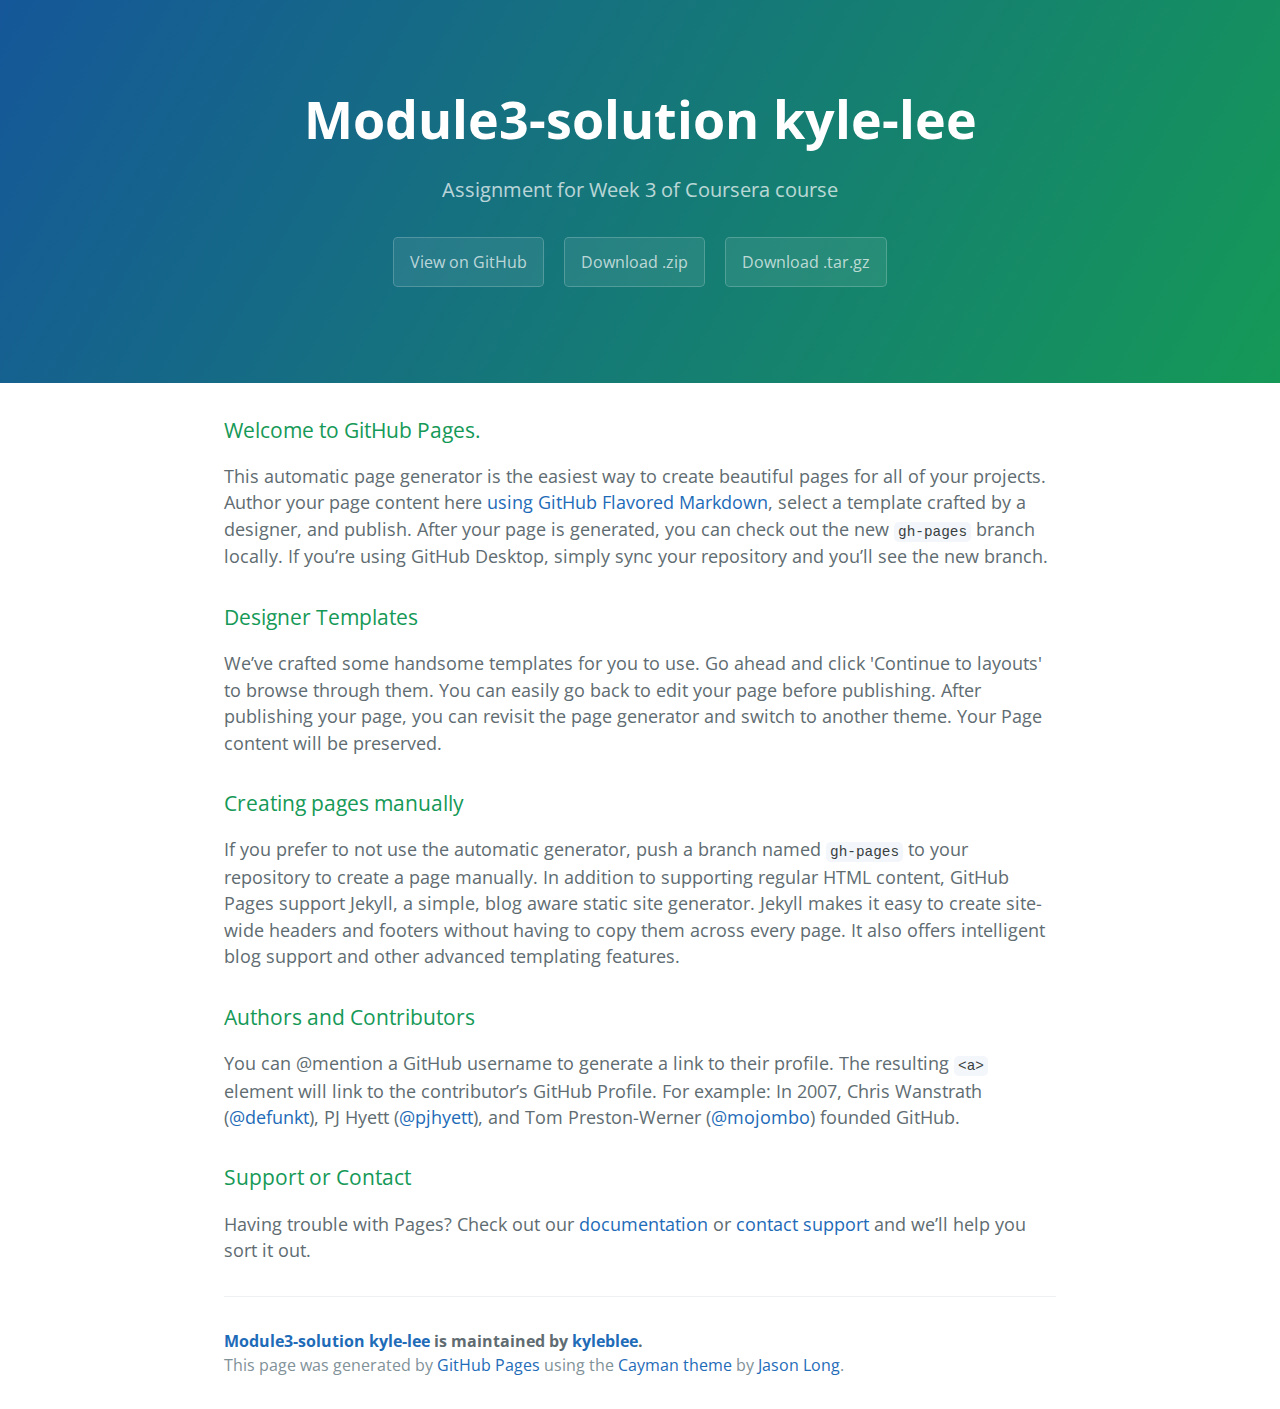
<file: index.html>
<!DOCTYPE html>
<html lang="en-us">
  <head>
    <meta charset="UTF-8">
    <title>Module3-solution kyle-lee by kyleblee</title>
    <meta name="viewport" content="width=device-width, initial-scale=1">
    <link rel="stylesheet" type="text/css" href="stylesheets/normalize.css" media="screen">
    <link href='https://fonts.googleapis.com/css?family=Open+Sans:400,700' rel='stylesheet' type='text/css'>
    <link rel="stylesheet" type="text/css" href="stylesheets/stylesheet.css" media="screen">
    <link rel="stylesheet" type="text/css" href="stylesheets/github-light.css" media="screen">
  </head>
  <body>
    <section class="page-header">
      <h1 class="project-name">Module3-solution kyle-lee</h1>
      <h2 class="project-tagline">Assignment for Week 3 of Coursera course</h2>
      <a href="https://github.com/kyleblee/module3-solution_Kyle-Lee" class="btn">View on GitHub</a>
      <a href="https://github.com/kyleblee/module3-solution_Kyle-Lee/zipball/master" class="btn">Download .zip</a>
      <a href="https://github.com/kyleblee/module3-solution_Kyle-Lee/tarball/master" class="btn">Download .tar.gz</a>
    </section>

    <section class="main-content">
      <h3>
<a id="welcome-to-github-pages" class="anchor" href="#welcome-to-github-pages" aria-hidden="true"><span aria-hidden="true" class="octicon octicon-link"></span></a>Welcome to GitHub Pages.</h3>

<p>This automatic page generator is the easiest way to create beautiful pages for all of your projects. Author your page content here <a href="https://guides.github.com/features/mastering-markdown/">using GitHub Flavored Markdown</a>, select a template crafted by a designer, and publish. After your page is generated, you can check out the new <code>gh-pages</code> branch locally. If you’re using GitHub Desktop, simply sync your repository and you’ll see the new branch.</p>

<h3>
<a id="designer-templates" class="anchor" href="#designer-templates" aria-hidden="true"><span aria-hidden="true" class="octicon octicon-link"></span></a>Designer Templates</h3>

<p>We’ve crafted some handsome templates for you to use. Go ahead and click 'Continue to layouts' to browse through them. You can easily go back to edit your page before publishing. After publishing your page, you can revisit the page generator and switch to another theme. Your Page content will be preserved.</p>

<h3>
<a id="creating-pages-manually" class="anchor" href="#creating-pages-manually" aria-hidden="true"><span aria-hidden="true" class="octicon octicon-link"></span></a>Creating pages manually</h3>

<p>If you prefer to not use the automatic generator, push a branch named <code>gh-pages</code> to your repository to create a page manually. In addition to supporting regular HTML content, GitHub Pages support Jekyll, a simple, blog aware static site generator. Jekyll makes it easy to create site-wide headers and footers without having to copy them across every page. It also offers intelligent blog support and other advanced templating features.</p>

<h3>
<a id="authors-and-contributors" class="anchor" href="#authors-and-contributors" aria-hidden="true"><span aria-hidden="true" class="octicon octicon-link"></span></a>Authors and Contributors</h3>

<p>You can @mention a GitHub username to generate a link to their profile. The resulting <code>&lt;a&gt;</code> element will link to the contributor’s GitHub Profile. For example: In 2007, Chris Wanstrath (<a href="https://github.com/defunkt" class="user-mention">@defunkt</a>), PJ Hyett (<a href="https://github.com/pjhyett" class="user-mention">@pjhyett</a>), and Tom Preston-Werner (<a href="https://github.com/mojombo" class="user-mention">@mojombo</a>) founded GitHub.</p>

<h3>
<a id="support-or-contact" class="anchor" href="#support-or-contact" aria-hidden="true"><span aria-hidden="true" class="octicon octicon-link"></span></a>Support or Contact</h3>

<p>Having trouble with Pages? Check out our <a href="https://help.github.com/pages">documentation</a> or <a href="https://github.com/contact">contact support</a> and we’ll help you sort it out.</p>

      <footer class="site-footer">
        <span class="site-footer-owner"><a href="https://github.com/kyleblee/module3-solution_Kyle-Lee">Module3-solution kyle-lee</a> is maintained by <a href="https://github.com/kyleblee">kyleblee</a>.</span>

        <span class="site-footer-credits">This page was generated by <a href="https://pages.github.com">GitHub Pages</a> using the <a href="https://github.com/jasonlong/cayman-theme">Cayman theme</a> by <a href="https://twitter.com/jasonlong">Jason Long</a>.</span>
      </footer>

    </section>

  
  </body>
</html>
</file>
<file: stylesheets/stylesheet.css>
* {
  box-sizing: border-box; }

body {
  padding: 0;
  margin: 0;
  font-family: "Open Sans", "Helvetica Neue", Helvetica, Arial, sans-serif;
  font-size: 16px;
  line-height: 1.5;
  color: #606c71; }

a {
  color: #1e6bb8;
  text-decoration: none; }
  a:hover {
    text-decoration: underline; }

.btn {
  display: inline-block;
  margin-bottom: 1rem;
  color: rgba(255, 255, 255, 0.7);
  background-color: rgba(255, 255, 255, 0.08);
  border-color: rgba(255, 255, 255, 0.2);
  border-style: solid;
  border-width: 1px;
  border-radius: 0.3rem;
  transition: color 0.2s, background-color 0.2s, border-color 0.2s; }
  .btn + .btn {
    margin-left: 1rem; }

.btn:hover {
  color: rgba(255, 255, 255, 0.8);
  text-decoration: none;
  background-color: rgba(255, 255, 255, 0.2);
  border-color: rgba(255, 255, 255, 0.3); }

@media screen and (min-width: 64em) {
  .btn {
    padding: 0.75rem 1rem; } }

@media screen and (min-width: 42em) and (max-width: 64em) {
  .btn {
    padding: 0.6rem 0.9rem;
    font-size: 0.9rem; } }

@media screen and (max-width: 42em) {
  .btn {
    display: block;
    width: 100%;
    padding: 0.75rem;
    font-size: 0.9rem; }
    .btn + .btn {
      margin-top: 1rem;
      margin-left: 0; } }

.page-header {
  color: #fff;
  text-align: center;
  background-color: #159957;
  background-image: linear-gradient(120deg, #155799, #159957); }

@media screen and (min-width: 64em) {
  .page-header {
    padding: 5rem 6rem; } }

@media screen and (min-width: 42em) and (max-width: 64em) {
  .page-header {
    padding: 3rem 4rem; } }

@media screen and (max-width: 42em) {
  .page-header {
    padding: 2rem 1rem; } }

.project-name {
  margin-top: 0;
  margin-bottom: 0.1rem; }

@media screen and (min-width: 64em) {
  .project-name {
    font-size: 3.25rem; } }

@media screen and (min-width: 42em) and (max-width: 64em) {
  .project-name {
    font-size: 2.25rem; } }

@media screen and (max-width: 42em) {
  .project-name {
    font-size: 1.75rem; } }

.project-tagline {
  margin-bottom: 2rem;
  font-weight: normal;
  opacity: 0.7; }

@media screen and (min-width: 64em) {
  .project-tagline {
    font-size: 1.25rem; } }

@media screen and (min-width: 42em) and (max-width: 64em) {
  .project-tagline {
    font-size: 1.15rem; } }

@media screen and (max-width: 42em) {
  .project-tagline {
    font-size: 1rem; } }

.main-content :first-child {
  margin-top: 0; }
.main-content img {
  max-width: 100%; }
.main-content h1, .main-content h2, .main-content h3, .main-content h4, .main-content h5, .main-content h6 {
  margin-top: 2rem;
  margin-bottom: 1rem;
  font-weight: normal;
  color: #159957; }
.main-content p {
  margin-bottom: 1em; }
.main-content code {
  padding: 2px 4px;
  font-family: Consolas, "Liberation Mono", Menlo, Courier, monospace;
  font-size: 0.9rem;
  color: #383e41;
  background-color: #f3f6fa;
  border-radius: 0.3rem; }
.main-content pre {
  padding: 0.8rem;
  margin-top: 0;
  margin-bottom: 1rem;
  font: 1rem Consolas, "Liberation Mono", Menlo, Courier, monospace;
  color: #567482;
  word-wrap: normal;
  background-color: #f3f6fa;
  border: solid 1px #dce6f0;
  border-radius: 0.3rem; }
  .main-content pre > code {
    padding: 0;
    margin: 0;
    font-size: 0.9rem;
    color: #567482;
    word-break: normal;
    white-space: pre;
    background: transparent;
    border: 0; }
.main-content .highlight {
  margin-bottom: 1rem; }
  .main-content .highlight pre {
    margin-bottom: 0;
    word-break: normal; }
.main-content .highlight pre, .main-content pre {
  padding: 0.8rem;
  overflow: auto;
  font-size: 0.9rem;
  line-height: 1.45;
  border-radius: 0.3rem; }
.main-content pre code, .main-content pre tt {
  display: inline;
  max-width: initial;
  padding: 0;
  margin: 0;
  overflow: initial;
  line-height: inherit;
  word-wrap: normal;
  background-color: transparent;
  border: 0; }
  .main-content pre code:before, .main-content pre code:after, .main-content pre tt:before, .main-content pre tt:after {
    content: normal; }
.main-content ul, .main-content ol {
  margin-top: 0; }
.main-content blockquote {
  padding: 0 1rem;
  margin-left: 0;
  color: #819198;
  border-left: 0.3rem solid #dce6f0; }
  .main-content blockquote > :first-child {
    margin-top: 0; }
  .main-content blockquote > :last-child {
    margin-bottom: 0; }
.main-content table {
  display: block;
  width: 100%;
  overflow: auto;
  word-break: normal;
  word-break: keep-all; }
  .main-content table th {
    font-weight: bold; }
  .main-content table th, .main-content table td {
    padding: 0.5rem 1rem;
    border: 1px solid #e9ebec; }
.main-content dl {
  padding: 0; }
  .main-content dl dt {
    padding: 0;
    margin-top: 1rem;
    font-size: 1rem;
    font-weight: bold; }
  .main-content dl dd {
    padding: 0;
    margin-bottom: 1rem; }
.main-content hr {
  height: 2px;
  padding: 0;
  margin: 1rem 0;
  background-color: #eff0f1;
  border: 0; }

@media screen and (min-width: 64em) {
  .main-content {
    max-width: 64rem;
    padding: 2rem 6rem;
    margin: 0 auto;
    font-size: 1.1rem; } }

@media screen and (min-width: 42em) and (max-width: 64em) {
  .main-content {
    padding: 2rem 4rem;
    font-size: 1.1rem; } }

@media screen and (max-width: 42em) {
  .main-content {
    padding: 2rem 1rem;
    font-size: 1rem; } }

.site-footer {
  padding-top: 2rem;
  margin-top: 2rem;
  border-top: solid 1px #eff0f1; }

.site-footer-owner {
  display: block;
  font-weight: bold; }

.site-footer-credits {
  color: #819198; }

@media screen and (min-width: 64em) {
  .site-footer {
    font-size: 1rem; } }

@media screen and (min-width: 42em) and (max-width: 64em) {
  .site-footer {
    font-size: 1rem; } }

@media screen and (max-width: 42em) {
  .site-footer {
    font-size: 0.9rem; } }
</file>
<file: stylesheets/github-light.css>
/*
The MIT License (MIT)

Copyright (c) 2016 GitHub, Inc.

Permission is hereby granted, free of charge, to any person obtaining a copy
of this software and associated documentation files (the "Software"), to deal
in the Software without restriction, including without limitation the rights
to use, copy, modify, merge, publish, distribute, sublicense, and/or sell
copies of the Software, and to permit persons to whom the Software is
furnished to do so, subject to the following conditions:

The above copyright notice and this permission notice shall be included in all
copies or substantial portions of the Software.

THE SOFTWARE IS PROVIDED "AS IS", WITHOUT WARRANTY OF ANY KIND, EXPRESS OR
IMPLIED, INCLUDING BUT NOT LIMITED TO THE WARRANTIES OF MERCHANTABILITY,
FITNESS FOR A PARTICULAR PURPOSE AND NONINFRINGEMENT. IN NO EVENT SHALL THE
AUTHORS OR COPYRIGHT HOLDERS BE LIABLE FOR ANY CLAIM, DAMAGES OR OTHER
LIABILITY, WHETHER IN AN ACTION OF CONTRACT, TORT OR OTHERWISE, ARISING FROM,
OUT OF OR IN CONNECTION WITH THE SOFTWARE OR THE USE OR OTHER DEALINGS IN THE
SOFTWARE.

*/

.pl-c /* comment */ {
  color: #969896;
}

.pl-c1 /* constant, variable.other.constant, support, meta.property-name, support.constant, support.variable, meta.module-reference, markup.raw, meta.diff.header */,
.pl-s .pl-v /* string variable */ {
  color: #0086b3;
}

.pl-e /* entity */,
.pl-en /* entity.name */ {
  color: #795da3;
}

.pl-smi /* variable.parameter.function, storage.modifier.package, storage.modifier.import, storage.type.java, variable.other */,
.pl-s .pl-s1 /* string source */ {
  color: #333;
}

.pl-ent /* entity.name.tag */ {
  color: #63a35c;
}

.pl-k /* keyword, storage, storage.type */ {
  color: #a71d5d;
}

.pl-s /* string */,
.pl-pds /* punctuation.definition.string, string.regexp.character-class */,
.pl-s .pl-pse .pl-s1 /* string punctuation.section.embedded source */,
.pl-sr /* string.regexp */,
.pl-sr .pl-cce /* string.regexp constant.character.escape */,
.pl-sr .pl-sre /* string.regexp source.ruby.embedded */,
.pl-sr .pl-sra /* string.regexp string.regexp.arbitrary-repitition */ {
  color: #183691;
}

.pl-v /* variable */ {
  color: #ed6a43;
}

.pl-id /* invalid.deprecated */ {
  color: #b52a1d;
}

.pl-ii /* invalid.illegal */ {
  color: #f8f8f8;
  background-color: #b52a1d;
}

.pl-sr .pl-cce /* string.regexp constant.character.escape */ {
  font-weight: bold;
  color: #63a35c;
}

.pl-ml /* markup.list */ {
  color: #693a17;
}

.pl-mh /* markup.heading */,
.pl-mh .pl-en /* markup.heading entity.name */,
.pl-ms /* meta.separator */ {
  font-weight: bold;
  color: #1d3e81;
}

.pl-mq /* markup.quote */ {
  color: #008080;
}

.pl-mi /* markup.italic */ {
  font-style: italic;
  color: #333;
}

.pl-mb /* markup.bold */ {
  font-weight: bold;
  color: #333;
}

.pl-md /* markup.deleted, meta.diff.header.from-file */ {
  color: #bd2c00;
  background-color: #ffecec;
}

.pl-mi1 /* markup.inserted, meta.diff.header.to-file */ {
  color: #55a532;
  background-color: #eaffea;
}

.pl-mdr /* meta.diff.range */ {
  font-weight: bold;
  color: #795da3;
}

.pl-mo /* meta.output */ {
  color: #1d3e81;
}
</file>
